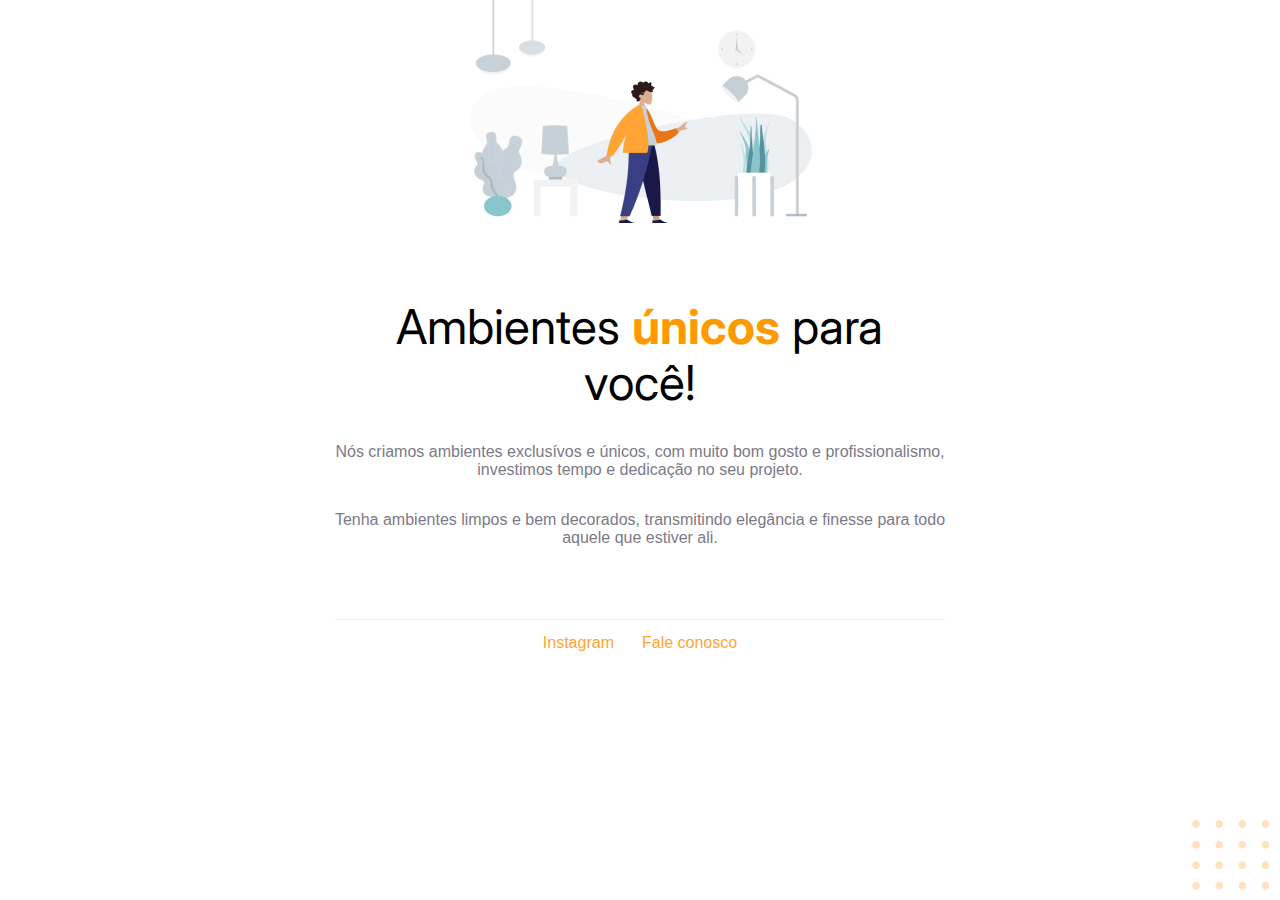
<file: html-css/projeto-01/index.html>
<!DOCTYPE html>
<html lang="pt-br">
<head>
    <link rel="preconnect" href="https://fonts.googleapis.com">
    <link rel="preconnect" href="https://fonts.gstatic.com" crossorigin>
    <meta charset="UTF-8">
    <meta name="viewport" content="width=device-width, initial-scale=1.0">
    <link href="https://fonts.googleapis.com/css2?family=Inter:wght@100..900&family=Open+Sans:ital,wght@0,300..800;1,300..800&display=swap" rel="stylesheet"> 
    <link rel="stylesheet" href="style.css">
    <title>Consultoria</title>
</head>
<body>
    <img class = "bolinhas" src="./assests/bolinhas.svg" 
    alt="bolinhas amarelas no canto da pagina">
    <div>

        <img src="./assests/imagem-principal.jpg" 
        alt="Homem de pe numa sala ludica"/>
        
        <h1>Ambientes <span>únicos</span> para<br/>você!</h1>

        <div class = "conteudo">

            <p>Nós criamos ambientes exclusívos e únicos, com muito bom gosto e profissionalismo,<br/> investimos tempo e dedicação no seu projeto.</p>
            <p>Tenha ambientes limpos e bem decorados, transmitindo elegância  e finesse para todo <br/> aquele que estiver ali.</p>
        </div>
        
        <footer>
            <a href="https://www.instagram.com/dudabellaver/?next=%2F"
            target="_blank"
            >Instagram</a>

            <a href="#" 
            target="_blank"
            >Fale conosco</a>

        </footer>
    
    </div>

    
</body>
</html>
</file>
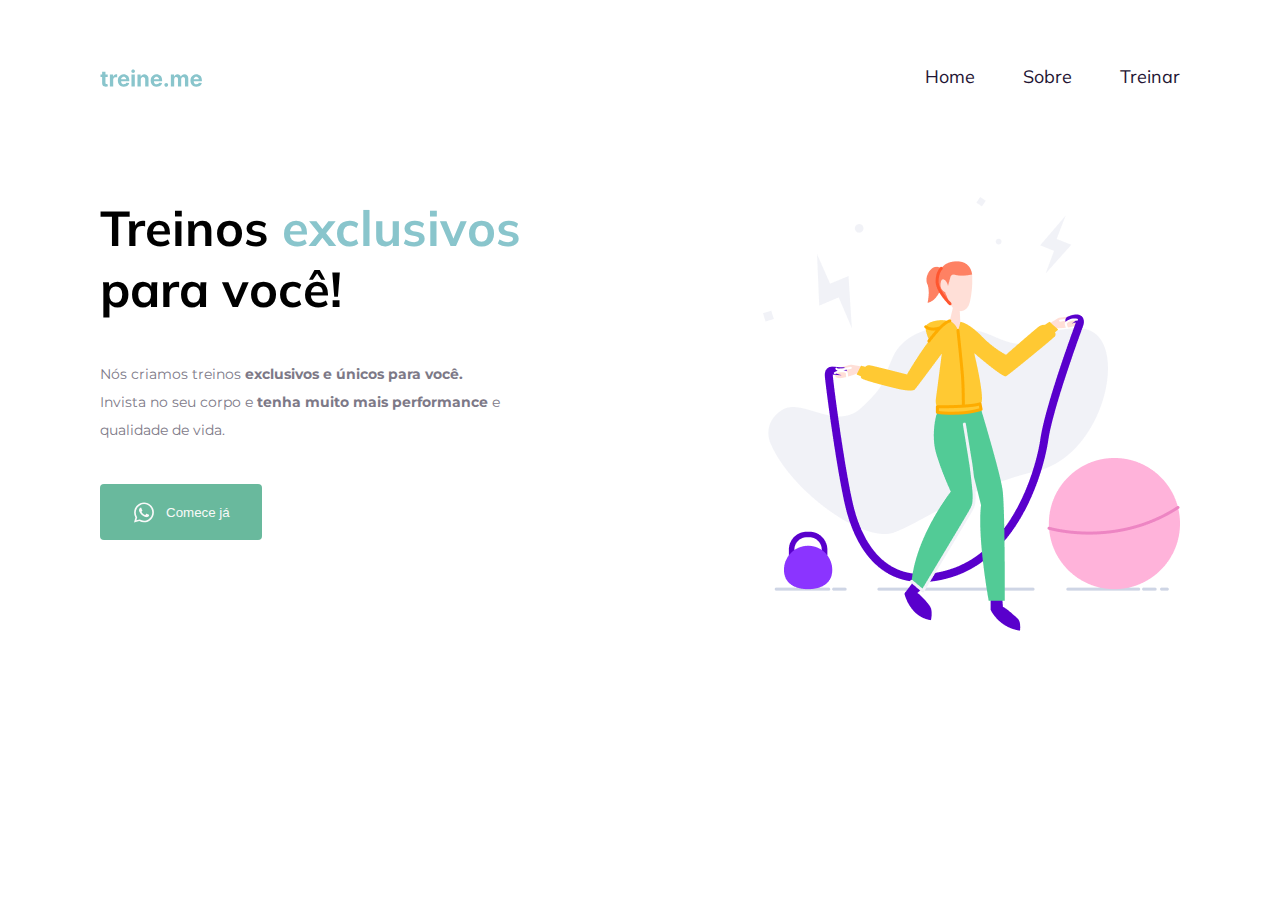
<file: html-css/projeto-02/index.html>
<!DOCTYPE html>
<html lang="pt-br">
<head>

    <meta charset="UTF-8">
    <link rel="preconnect" href="https://fonts.googleapis.com">
    <link rel="preconnect" href="https://fonts.gstatic.com" crossorigin>
    <meta name="viewport" content="width=device-width, initial-scale=1.0">
    <title>Treine.me</title>
    <link rel="stylesheet" href="style.css">
    <link href="https://fonts.googleapis.com/css2?family=Mulish:ital,wght@0,200..1000;1,200..1000&family=Open+Sans:ital,wght@0,300..800;1,300..800&display=swap" rel="stylesheet">
    <link rel="preconnect" href="https://fonts.googleapis.com">
    <link rel="preconnect" href="https://fonts.gstatic.com" crossorigin>
    <link href="https://fonts.googleapis.com/css2?family=Montserrat:ital,wght@0,100..900;1,100..900&display=swap" rel="stylesheet">


</head>

<body>
    <header>
        
        <img src="./assests/Logo.svg" alt="logo escrito treine.me">

        <div>

            <a href="#" 
            target="_blank"]
            >Home</a>

            <a href="#" 
            target="_blank">
            Sobre</a>

            <a href="#" 
            target="_blank">
            Treinar</a>
            
        </div>
    </header>

    
    <main>
        
        <div class="content">

            <h1>Treinos <span>exclusivos</span> <br> para você!</h1>
    
            <p>Nós criamos treinos <span>exclusivos e únicos para você.</span> <br> Invista no seu corpo e <span>tenha muito mais performance</span> e <br> qualidade de vida.</p>

            <button>
                <img src="./assests/whatsapplogo.svg"/>
                Comece já
            </button>
        </div>

        <img src="./assests/fitness-jump.png" 
        alt="mulher fazendo exercicios">

    </main>
</body>

</html>
</file>
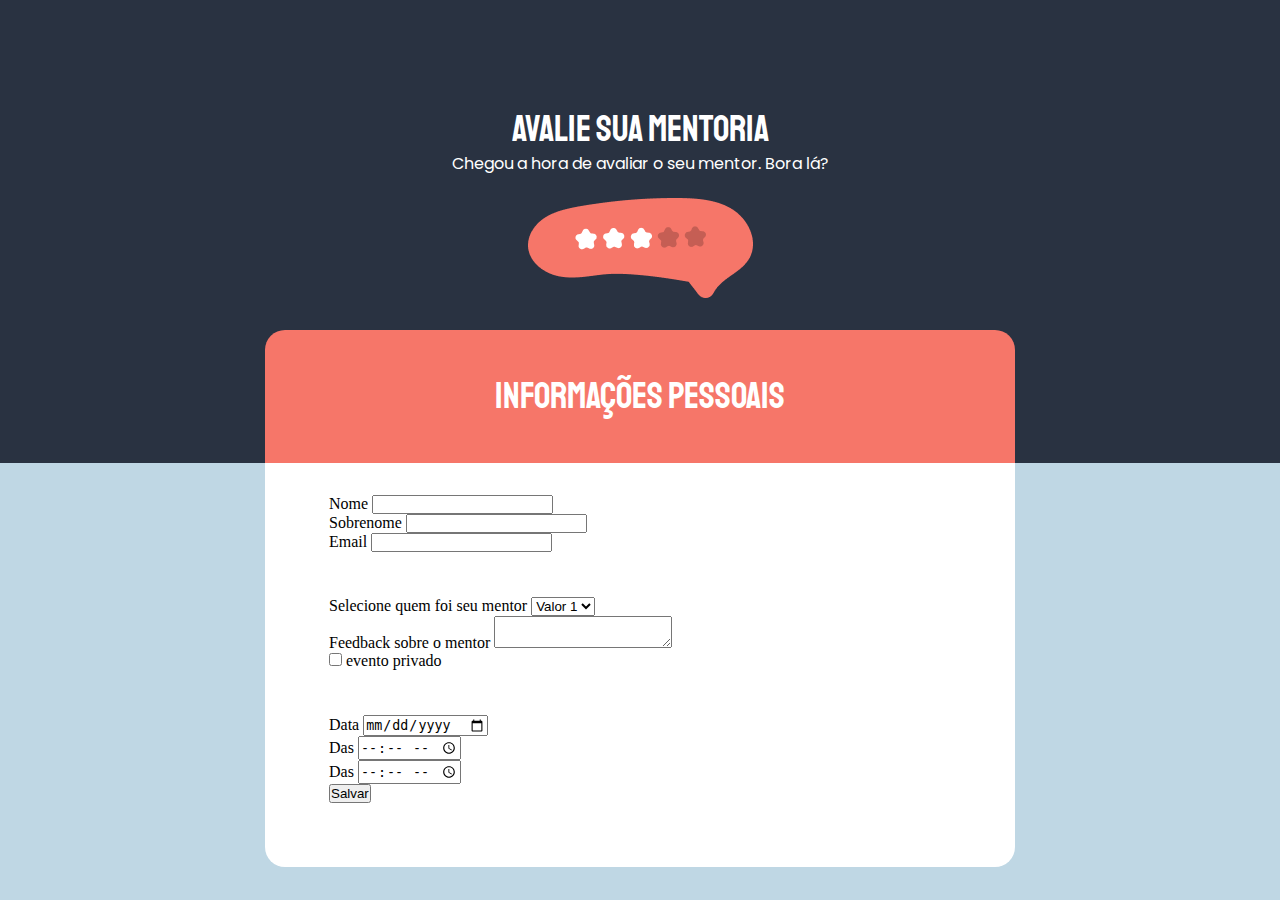
<file: html-css/projeto-03/index.html>
<!DOCTYPE html>
<html lang="pt-br">
<head>

    <meta charset="UTF-8">
    <meta name="viewport" content="width=device-width, initial-scale=1.0">
    <title>Mentoria</title>
    <link rel="stylesheet" href="./style.css">
    <link rel="preconnect" href="https://fonts.googleapis.com">
    <link rel="preconnect" href="https://fonts.gstatic.com" crossorigin>
    <link href="https://fonts.googleapis.com/css2?family=Poppins:ital,wght@0,100;0,200;0,300;0,400;0,500;0,600;0,700;0,800;0,900;1,100;1,200;1,300;1,400;1,500;1,600;1,700;1,800;1,900&family=Staatliches&display=swap" rel="stylesheet">

</head>

<body>


   

    <header>


        <h1>Avalie sua Mentoria</h1>

        <p>Chegou a hora de avaliar o seu mentor. Bora lá?</p>

        <img src="./assets/img1.png" 
        alt="caracter exemplificando comentarios">

        <div class = "infoHeader">
            <h1>Informações Pessoais</h1>
        </div>

        
        
    </header>    

    <main>

        <form id = "evento">

            <div class="infoUser">

                <div class="nome">

                    <div class="campoInput">
                        <label for="nome">Nome</label>
                        <input type="text" id="nome">
                    </div>
                    
                    <div class="campoInput">
                        <label for="sobrenome">Sobrenome</label>
                        <input type="text" id="sobrenome">
                    </div>

                </div>

                
                <div class="campoInput">
                    <label for="emailField">Email</label>
                    <input type="email" id="emailField">           
                </div>

            </div>

            <h1>Informacoes do mentor</h1>

            <div class="mentor">
                <div class="campoInput">
                    <label for="mentor">Selecione quem foi seu mentor</label>
                    <select class="inputSelect" id="mentor">
                        <option value="valor a">Valor 1</option>
                        <option value="valor b">Valor 2</option>
                        <option value="valor c">Valor 3</option>
                    </select>

                </div>

                <div class="campoInput">
                    <label for="feedback">Feedback sobre o mentor</label>
                    <textarea name="feedback" id="feedback" ></textarea>          
                </div>
                
                <div class="check">
                    <input type="checkbox" id="event-private" nome="""event=private">
                    <label for="event-private">evento privado</label>
                </div>
            </div>

            <h1>Agendando proxima mentoria</h1>

            <div class="data">


                <div class="campoInput">
                    <label for="event-data">Data</label>
                    <input type="date" id="event-data">           
                </div>
                <div class="campoInput">
                    <label for="event-begin">Das</label>
                    <input type="time" id="event-begin">           
                </div>
                <div class="campoInput">
                    <label for="event-end">Das</label>
                    <input type="time" id="event-end">           
                </div>
                

            </div>

            <input 
            type="submit"
            class="button"
            value="Salvar"
            form="evento"
            
            >
                
        </form>
    </main>
        

    
    
</body>

</html>
</file>
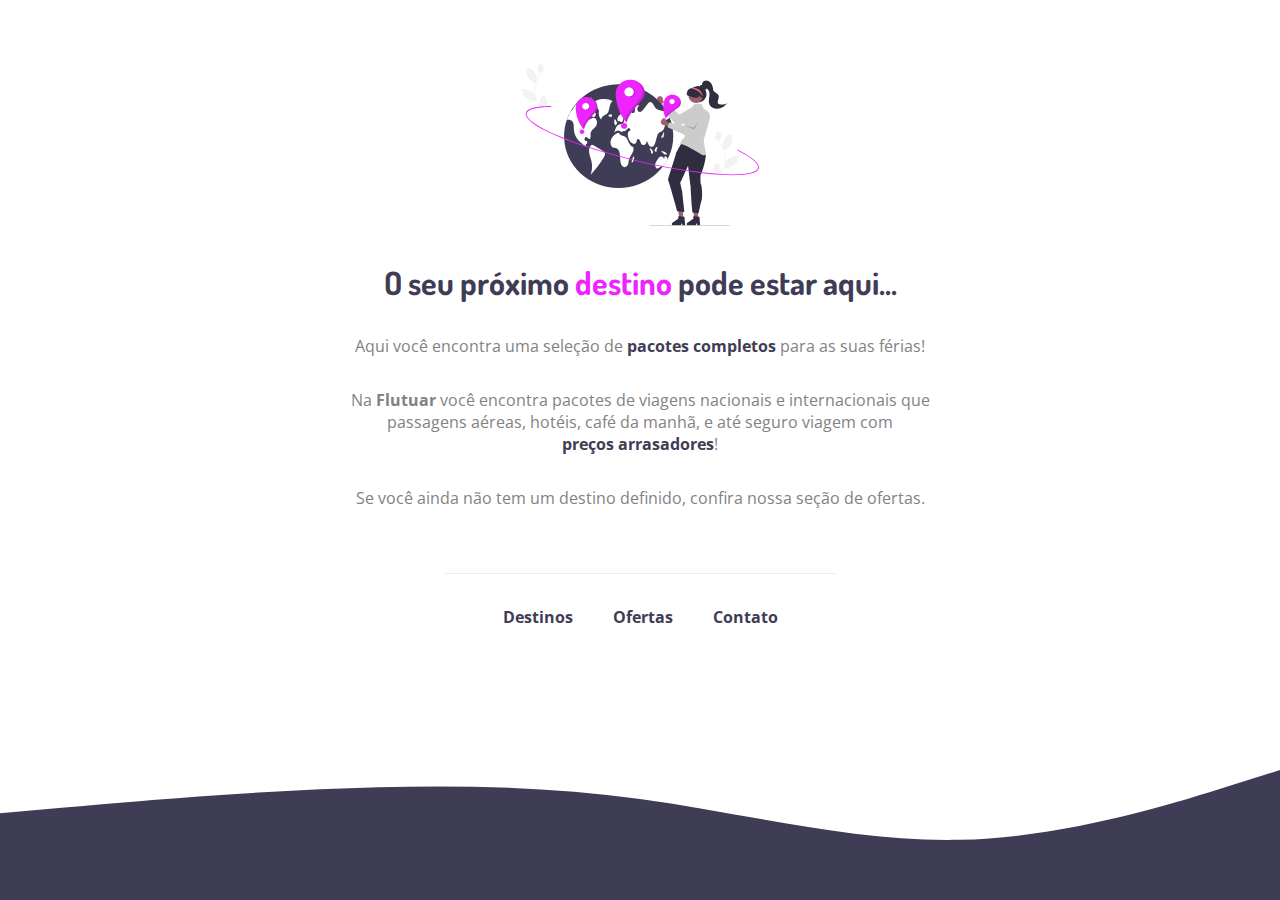
<file: html-css/projeto-tarefa1/index.html>
<!DOCTYPE html>
<html lang="pt-br">
<head>
    <link rel="preconnect" href="https://fonts.googleapis.com">
    <link rel="preconnect" href="https://fonts.gstatic.com" crossorigin>
    <link href="https://fonts.googleapis.com/css2?family=Dosis:wght@200..800&family=Open+Sans:ital,wght@0,300..800;1,300..800&display=swap" rel="stylesheet">
    <meta charset="UTF-8">
    <meta name="viewport" content="width=device-width, initial-scale=1.0">
    <title>Flutuar</title>
    <link rel="stylesheet" href="style.css">
</head>

<body>

    <!-- <img class="retangulo" src="./assets/retangulo.png" 
    alt="retangulo na parte de cima da tela"> -->

    
    <div>
        
        <img class = "globo" src="./assets/imagem.svg"
        alt="Mulher em pé explorando um globo terrestre com detalhes em roxo">
        
        
        <h1>O seu próximo <span>destino</span> pode estar aqui...</h1>
        
        
        
        <div class = 'conteudo'>
            
            <p>Aqui você encontra uma seleção de <span>pacotes completos</span> para as suas férias!</p>
            <p>Na <b>Flutuar</b> você encontra pacotes de viagens nacionais e internacionais que <br> passagens aéreas, hotéis, café da manhã, e até seguro viagem com <br> <span>preços arrasadores</span>!</p>
            <p>Se você ainda não tem um destino definido, confira nossa seção de ofertas.</p>
            
        </div>
        
        <footer>
            
            <a href="#" 
            target = "_blank"
            >Destinos</a>
            
            <a href="#" 
            target="_blank"
            >Ofertas</a>
            
            <a href="#" 
            target="_blank"
            >Contato</a>
            
        </footer>
        
        
    </div>
    <img class = "onda" src ="./assets/Wave.svg" 
    alt="Onda azul no fim da tela">
    
</body>

</html>
</file>
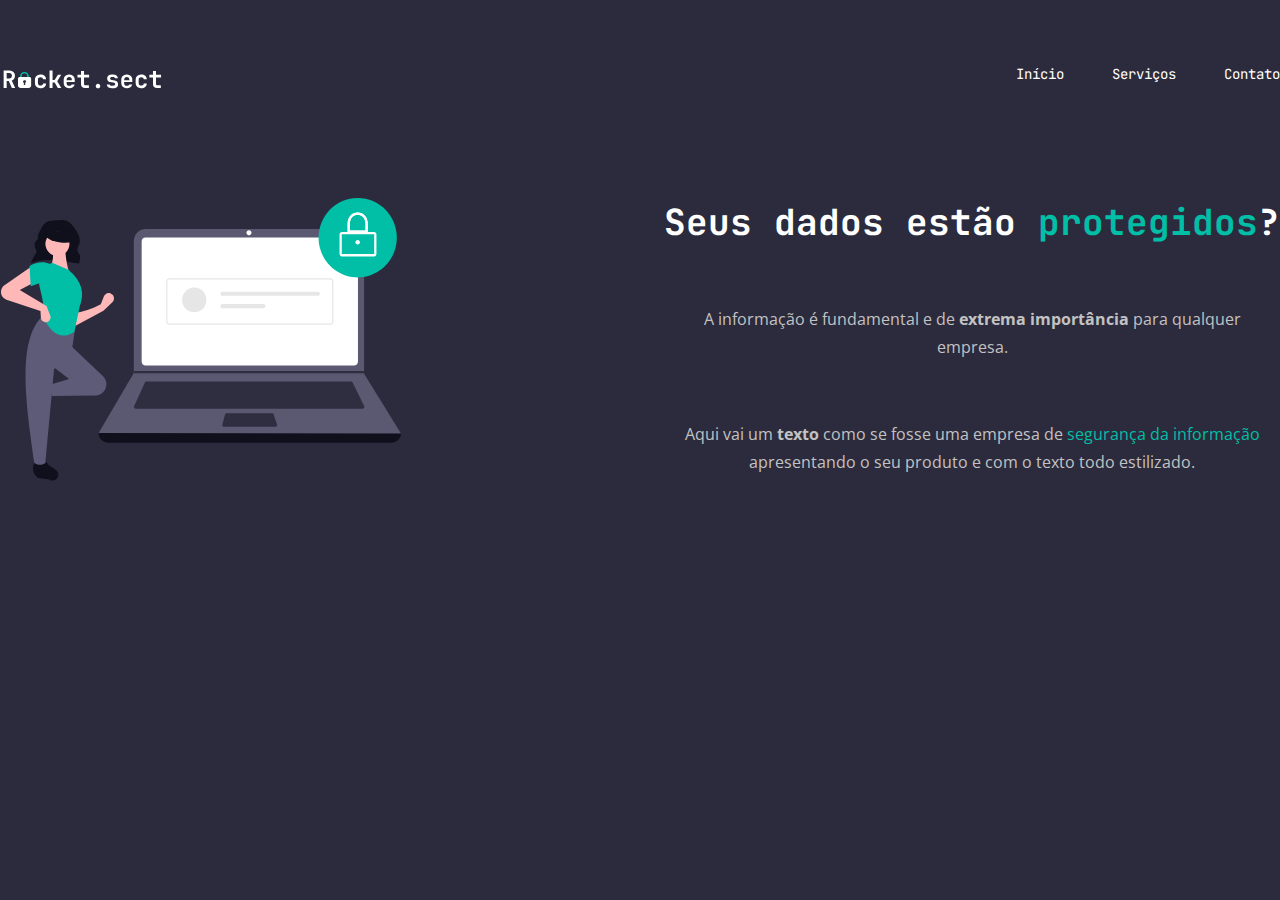
<file: html-css/projeto-tarefa2/index.html>
<!DOCTYPE html>
<html lang="pt-br">
<head>

    <meta charset="UTF-8">
    <meta name="viewport" content="width=device-width, initial-scale=1.0">
    <title>Rocket.set</title>
    <link rel="stylesheet" href="./style.css">
    <link rel="preconnect" href="https://fonts.googleapis.com">
    <link rel="preconnect" href="https://fonts.gstatic.com" crossorigin>
    <link href="https://fonts.googleapis.com/css2?family=JetBrains+Mono:ital,wght@0,100..800;1,100..800&family=Open+Sans:ital,wght@0,300..800;1,300..800&display=swap" rel="stylesheet">

</head>

<body>
    <header>

        <img src="./assets/logo.svg" 
        alt="logo escrito rocket.set">

        <div>
            
            <a href="#"
            target="_blank"
            >Início</a>

            <a href="#"
            target="_blank"
            >Serviços</a>

            <a href="#"
            target="_blank"
            >Contato</a>

        </div>

    </header>

    <main>

        <img src="./assets/img1.svg" 
        alt="mulher ao lado de um computador">

        <div class = "content">

            <h1>Seus dados estão <span>protegidos</span>?</h1>

            <p>A informação é fundamental e de <b>extrema importância</b> para qualquer<br>empresa.</p>

            <p>Aqui vai um <b>texto</b> como se fosse uma empresa de <span>segurança da informação</span><br> apresentando o seu produto e com o texto todo estilizado.</p>

        </div>

    </main>

</body>

</html>
</file>
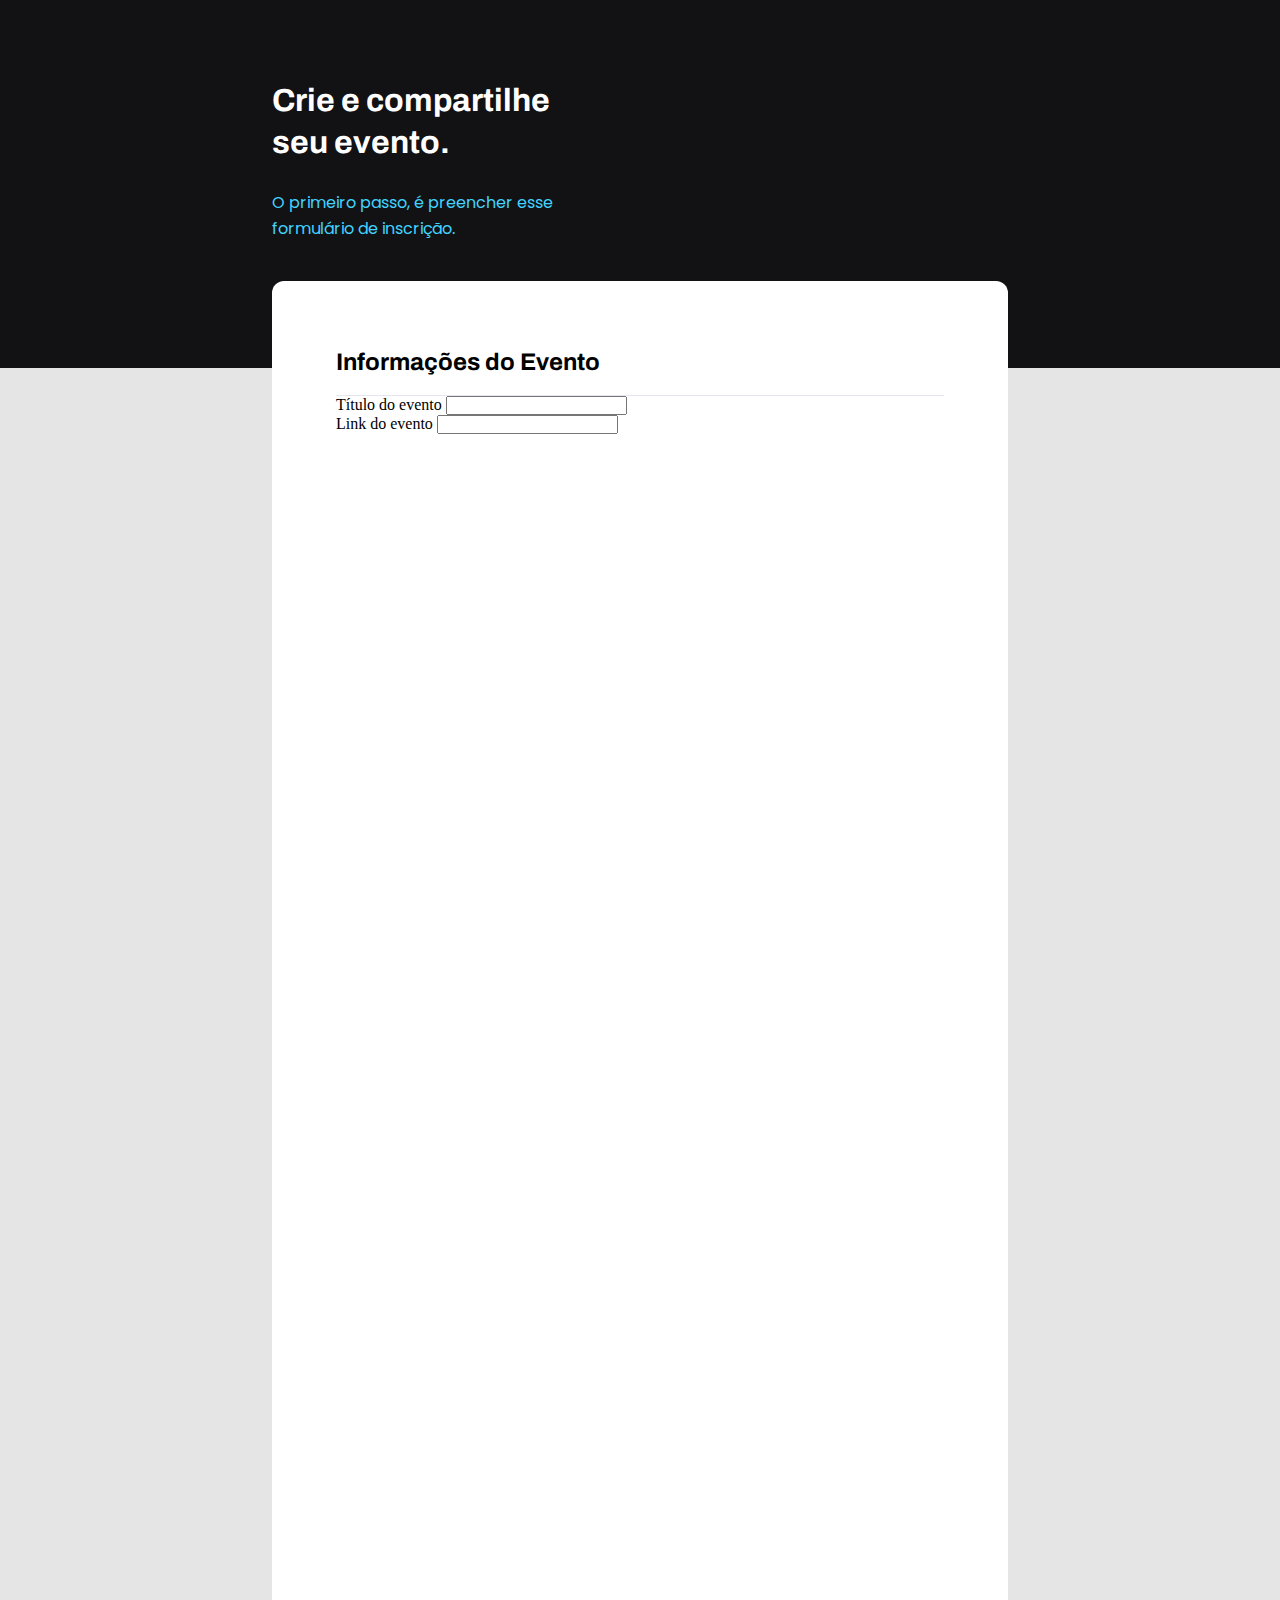
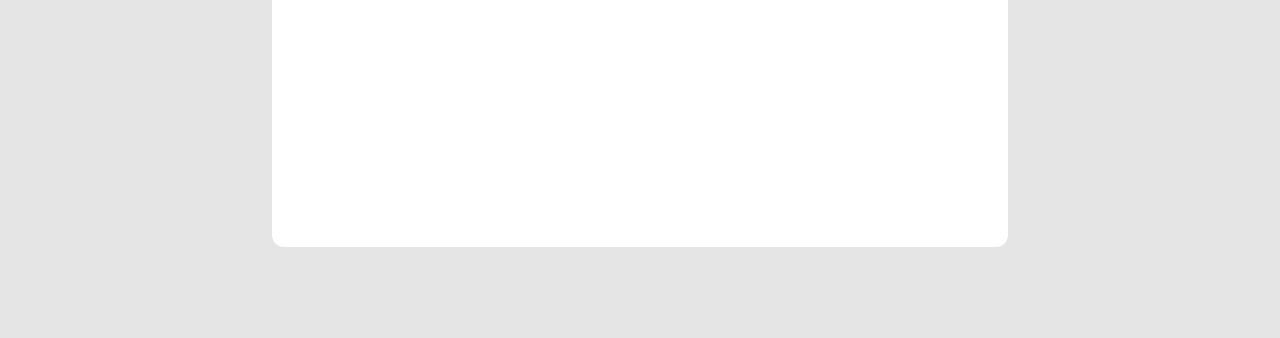
<file: html-css/projeto-tarefa3/index.html>
<!DOCTYPE html>
<html lang="pt-br">
  <head>
    <link rel="preconnect" href="https://fonts.googleapis.com" />
    <link rel="preconnect" href="https://fonts.gstatic.com" crossorigin />
    <meta charset="UTF-8" />
    <meta name="viewport" content="width=device-width, initial-scale=1.0" />
    <title>Document</title>
    <link
      href="https://fonts.googleapis.com/css2?family=Archivo:ital,wght@0,100..900;1,100..900&family=Poppins:ital,wght@0,100;0,200;0,300;0,400;0,500;0,600;0,700;0,800;0,900;1,100;1,200;1,300;1,400;1,500;1,600;1,700;1,800;1,900&display=swap"
      rel="stylesheet"
    />
    <link rel="stylesheet" href="style.css" />
  </head>

  <body>
    <div class="content">
      <header>
        <div class="infoHeader">
          <h1>
            Crie e compartilhe<br />
            seu evento.
          </h1>

          <p>
            O primeiro passo, é preencher esse<br />
            formulário de inscrição.
          </p>
        </div>
      </header>
      <main>

        <h2>Informações do Evento</h2>

        <div class="eventInfo">

          <form id="evento">

            <div class="infoEvento">

              <div class="campoInput">
                <label for="titulo">Título do evento</label>
                <input type="text" id="titulo" />
              </div>

              <div class="campoInput">
                <label for="link">Link do evento</label>
                <input type="text" id="link" />
              </div>

              <div class = "campo"></div>

            </div>

          </form>

        </div>

      </main>
    </div>
  </body>
</html>
</file>
<file: html-css/projeto-01/style.css>
*{
    margin :0;
    padding: 0;
    box-sizing: border-box;
}


body{
    display: flex;
    justify-content: center;
    margin: 0;
    padding: 0;
    min-height: 100vh;
    
}


div{ 
    text-align: center;
}


img{
    width: 21.75rem;
    margin-bottom: 72px;
}


h1{
    font-family: 'Inter', sans-serif;
    font-size: 3rem;
    font-weight: 400;
    line-height: 3.5rem;

}

h1 span{
    font-weight: bold;
    color: #ff9900;
}

.conteudo{
    margin-top: 32px;
    display: flex;
    flex-direction: column;
    gap: 32px;
}


p,a{
    font-family: 'Open-Sans', sans-serif;
    color: #7d7987;
}


footer{
    margin: 72px auto auto;
    display: flex;
    gap: 28px;
    justify-content: center;
    border-top: 1px solid #eceff2;
    padding-top: 14px;
}

a{
    text-decoration: none;
    color: #ffa434
}


a:hover{
    cursor: pointer;
    color: green;
}

.bolinhas{
    position: fixed;
    margin: 0;
    bottom: 0%;
    right: 0%;
    width: 88px;
}
</file>
<file: html-css/projeto-02/style.css>
*{
    margin: 0;
    padding: 0;
    box-sizing: border-box;
}


body{
    margin: 4rem 8.75rem;
    display: flex;
    flex-direction: column;
    justify-content: center;
    max-width: 1080px;
    margin: auto;

}


header{
    display: flex;
    margin-top: 65px;
    justify-content: space-between;

}


header img{
    width: 103px;
}


header div{
    display: flex;
    gap: 48px;
  
}


header a{
    font-family: 'Mulish' , sans-serif;
    font-size: 18px;
    text-decoration: none;
    color: #1f1534
}


header div a:hover{
    cursor: pointer;
    font-weight: bold;
}


main{
    margin-top: 109px;
    display: flex;
    justify-content: space-between;
}


h1{
    font-family: 'Mulish' , sans-serif;
    font-size: 49px;
    color: black;
}


h1 span{
    color: #89c5cc;
}


p{
    margin-top: 41px;
    font-family: 'Montserrat' , sans-serif;
    font-size: 14px;
    color: #7d7987;
    line-height: 28px;
}

p span{
    font-weight: bold;
}

button{
    margin-top: 2.5rem;
    display: flex;
    gap:10px;
    height: 56px;
    border: none;
    border-radius: 4px;
    background-color: #69b99d;
    align-items: center;
    padding: 17px 32px;

    color: #f9f9f9;
    
}

button:hover{
    cursor: pointer;
    background: #9dc4b6;
}
</file>
<file: html-css/projeto-03/style.css>
* {
    margin: 0;
    padding: 0;
    box-sizing: border-box;
}

body{
    width: 100%;
    background-color: #bfd7e4;
}

header {
    display: flex;
    flex-direction: column;
    justify-content: center;
    align-items: center;
    background: #293241;
    margin: auto;
    padding-top: 107px;
    

}

h1 {
    font-family: 'Staatliches' , sans-serif;
    font-size: 36px;
    line-height: 45px;
    font-weight: 400;
    color: #ffffff;
}

p {
    font-family: 'Poppins' , sans-serif;
    font-size: 16px;
    font-weight: 400;
    line-height: 24px;
    color: #ffffff;
    text-align: left;
}

header > img {
    width: 225px;
    margin-top: 22px;
}

.infoHeader {
    margin-top: 32px;
    width: 750px;
    height: 133px;
    background-color: #f67669;
    display: flex;
    justify-content: center;
    align-items: center;
    border-radius: 20px 20px 0 0;
}


main {
    width: 750px;
    margin: auto;
    background-color: #fff;
    padding: 32px 64px 64px ;
    border-radius: 0 0 20px 20px;
}
</file>
<file: html-css/projeto-tarefa1/style.css>
*{
    margin: 0;
    padding: 0;
    box-sizing: border-box;
}


body{
    display: flex;
    flex-direction: column;
    justify-content: space-between;
    margin: 0;
    padding: 0;
    min-height: 100vh;
    
}


div{ 
    text-align: center;
}


.globo{
    width: 14.87rem;
    margin-bottom: 32px;
    margin-top: 64px;
}


h1{
    font-family: 'Dosis', sans-serif;
    font-size: 2rem;
    font-weight: mixed;
    line-height: auto;
    color: #3f3d56

}


h1 span{
    font-weight: bold;
    color: #ee24ff;
}


.conteudo{
    margin-top: 16px;
}


p,a{
    font-family: 'Open Sans', sans-serif;
    color: #828282;
    margin-top: 32px;
}


p span{
    font-weight: bold;
    color: #3f3d56;
}


footer{
    margin-top: 80px;
    display: flex;
    gap: 40px;
    justify-content: center;
    width: 391px;
    margin: 64px auto auto;
    border-top: 1px solid #eceff2;

}

footer a{
    font-weight: bold; 
    text-decoration: none;
    color: #3f3d56;
}
</file>
<file: html-css/projeto-tarefa2/style.css>
* {
    margin: 0;
    padding: 0;
    box-sizing: border-box;
}


body{
    margin: 4rem 8.75rem;
    display: flex;
    flex-direction: column;
    justify-content: center;
    max-width: 1280px;
    margin: auto;
    background-color: #2c2b3d;

}

header{
    display: flex;
    margin-top: 65px;
    justify-content: space-between;
}


header img{
    width: 168px;
}


header div{
    display: flex;
    gap: 48px;
  
}

header a{
    font-family: 'JetBrains Mono', sans-serif;
    font-size: 14px;
    text-decoration: none;
    color: #ffffff
}

header div a:hover{
    cursor: pointer;
    font-weight: bold;
}

main{
    margin-top: 109px;
    display: flex;
    justify-content: space-between;
    gap: 75px;
}


h1{
    font-family: 'JetBrains Mono' , sans-serif;
    font-size: 36px;
    color: #ffffff;
}

h1 span,p span{
    color: #00bfa6;
    
}

p{
    margin-top: 59px;
    font-family: 'Open sans' , sans-serif;
    font-size: 16px;
    color: #c2c2c2;
    line-height: 28px;
    text-align: center;
    
}
</file>
<file: html-css/projeto-tarefa3/style.css>
* {
    margin: 0;
    padding: 0;
    box-sizing: border-box;
}


h1{
    font-family: "Archivo" , sans-serif;
    color: #fff;
    line-height: 42px;
}

h2{
    font-family: "Archivo" , sans-serif;
    color: black;
    line-height: 34px;
}

p{
    font-family: "Poppins" , sans-serif;
    color: #42d3ff;
    line-height: 26px;
    margin-top: 26px;
}

body{
    width: 100%;
    background-color: #e5e5e5;
    display: flex;
}

.content {
    display: flex;
    flex-direction: column;
    width: 100%;
    align-items: center;
    margin: auto;
}

header {
    width: 100%;
    height: 368px;
    background-color: #121214;
    display: flex;
    justify-content: center;
}

.infoHeader{
    width: 736px;
    text-align: start;
    display: flex;
    margin-top: 80px;

    flex-direction: column;
}

main{
    display: flex;
    flex-direction: column;
    width: 736px;
    height: 1566px;
    background-color: #fff;
    margin-bottom: 91px;
    margin-top: -87px;
    border-radius: 12px 12px 12px 12px;
    padding: 64px;
}

.eventInfo{
    border-top: 1px solid #e6e6f0;
    margin-top: 16px;
}

input{
    
}
</file>
